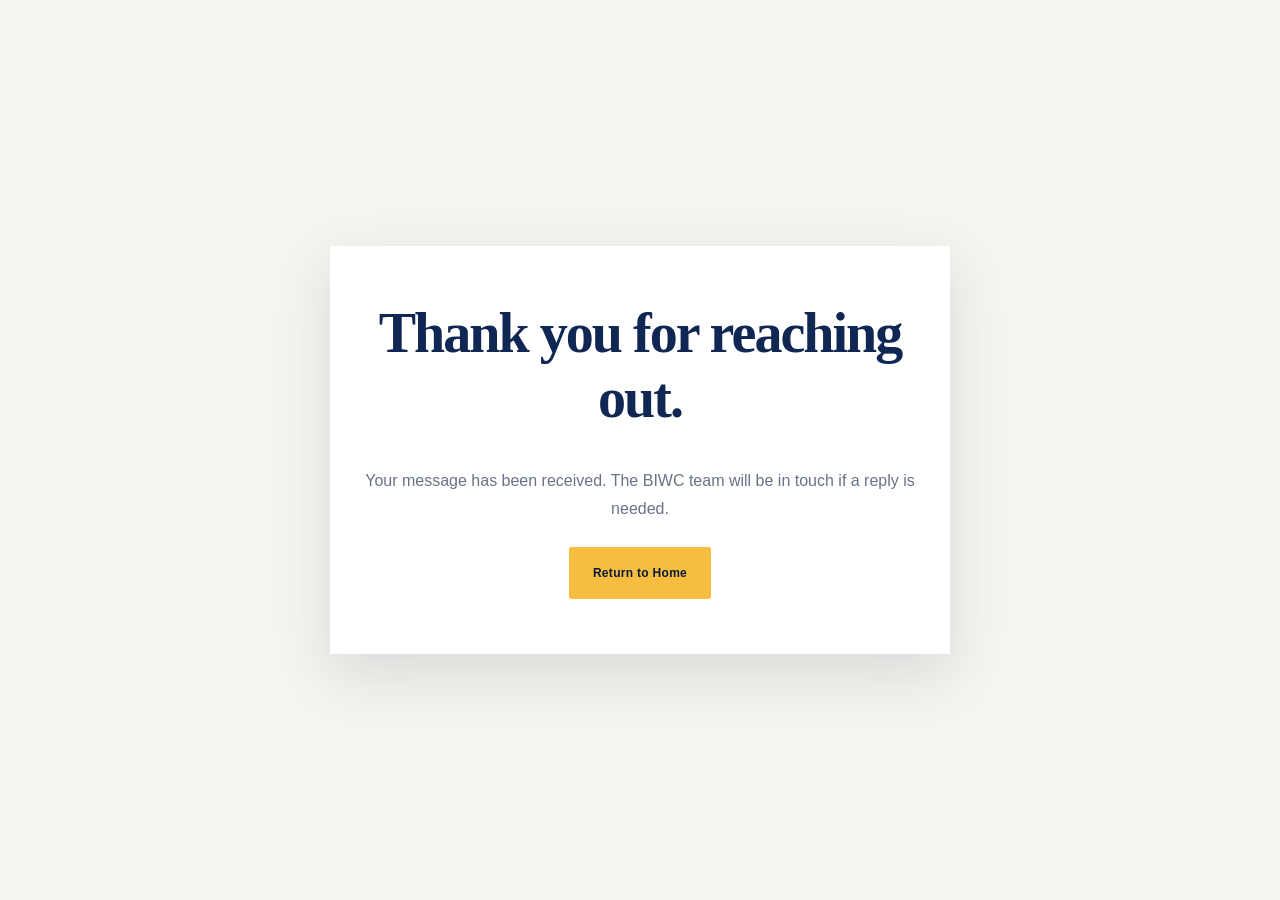
<file: thank-you.html>
<!DOCTYPE html>
<html lang="en">
<head>
  <meta charset="UTF-8">
  <meta name="viewport" content="width=device-width, initial-scale=1">
  <meta name="robots" content="noindex">
  <title>Thank You | Baptist International Worship Centre</title>
  <link rel="stylesheet" href="style.css">
</head>
<body>
  <main class="thank-you">
    <div class="thank-you-card">
      <h1>Thank you for reaching out.</h1>
      <p>Your message has been received. The BIWC team will be in touch if a reply is needed.</p>
      <a class="button" href="index.html">Return to Home</a>
    </div>
  </main>
</body>
</html>
</file>
<file: style.css>
:root {
  --navy: #102653;
  --navy-deep: #091a38;
  --navy-soft: #1b3769;
  --gold: #f7bd41;
  --gold-light: #ead7a5;
  --ink: #1b2638;
  --muted: #687386;
  --paper: #ffffff;
  --cream: #f6f4ef;
  --surface: #ffffff;
  --line: #e5e7eb;
  --serif: "Playfair Display", Georgia, serif;
  --sans: "DM Sans", Arial, sans-serif;
  --container: 1160px;
  --shadow: 0 20px 55px rgba(11, 29, 61, .12);
}

:root[data-theme="dark"] {
  color-scheme: dark;
  --ink: #e8edf5;
  --muted: #b6c1d1;
  --paper: #111a29;
  --cream: #192538;
  --surface: #202d41;
  --line: #3a475b;
  --shadow: 0 20px 55px rgba(0, 0, 0, .3);
}

* { box-sizing: border-box; }
html { scroll-behavior: smooth; scroll-padding-top: 92px; }
body { margin: 0; color: var(--ink); background: var(--paper); font-family: var(--sans); font-size: 16px; line-height: 1.7; }
body.menu-open { overflow: hidden; }
img { display: block; width: 100%; max-width: 100%; height: auto; object-fit: cover; }
a { color: inherit; text-decoration: none; }
button, input, textarea, select { font: inherit; }
button, a { -webkit-tap-highlight-color: transparent; }
button:focus-visible, a:focus-visible, input:focus-visible, textarea:focus-visible, select:focus-visible { outline: 3px solid var(--gold); outline-offset: 3px; }
@keyframes fadeUp {
  from { opacity: 0; transform: translateY(18px); }
  to { opacity: 1; transform: translateY(0); }
}
@keyframes hero-image-reveal {
  from { opacity: .35; transform: scale(1.07); }
  to { opacity: 1; transform: scale(1); }
}
@keyframes fade-in {
  from { opacity: 0; }
  to { opacity: 1; }
}
@keyframes ministry-image-drift {
  from { transform: scale(1); }
  to { transform: scale(1.07); }
}
.container { width: min(var(--container), calc(100% - 48px)); margin-inline: auto; }
.section-pad { padding: 105px 0; }
h1, h2, h3, p { margin-top: 0; }
h1, h2 { font-family: var(--serif); font-weight: 600; letter-spacing: -.035em; line-height: 1.15; }
h2 { font-size: clamp(2.25rem, 4.4vw, 3.6rem); margin-bottom: 22px; }
h2 em, h1 em { color: var(--gold); font-weight: 500; }
p { color: var(--muted); }
.skip-link { position: fixed; z-index: 1000; top: -60px; left: 12px; padding: 10px 16px; color: var(--navy); background: white; border-radius: 5px; }
.skip-link:focus { top: 12px; }
.sr-only, .hidden-field { position: absolute; width: 1px; height: 1px; overflow: hidden; clip: rect(0, 0, 0, 0); white-space: nowrap; }
.site-header { position: sticky; top: 0; z-index: 100; background: var(--navy); border-bottom: 1px solid rgba(255,255,255,.12); }
.nav-wrap { display: flex; align-items: center; justify-content: space-between; min-height: 86px; gap: 28px; }
.brand { display: inline-flex; align-items: center; gap: 12px; color: white; flex-shrink: 0; }
.brand-mark { display: flex; width: 54px; height: 54px; flex: 0 0 54px; align-items: center; justify-content: center; overflow: hidden; padding: 4px; background: var(--navy); }
.brand-mark img { width: 100%; height: 100%; object-fit: contain; }
.brand-copy { display: grid; line-height: 1.3; letter-spacing: .07em; }
.brand-copy strong { font-size: 11px; font-weight: 700; }
.brand-copy small { margin-top: 4px; color: var(--gold); font-size: 10px; letter-spacing: .22em; }
.primary-nav { display: flex; align-items: center; gap: clamp(14px, 2vw, 28px); }
.nav-link { position: relative; color: white; font-size: 13px; font-weight: 600; transition: color .2s ease; }
.nav-link::after { content: ""; position: absolute; right: 0; bottom: -9px; left: 0; height: 2px; background: var(--gold); transform: scaleX(0); transform-origin: left; transition: transform .2s ease; }
.nav-link:hover, .nav-link.active { color: white; }
.nav-link:hover::after, .nav-link.active::after { transform: scaleX(1); }
.nav-more { position: relative; }
.nav-more-toggle { display: inline-flex; align-items: center; gap: 7px; padding: 8px 0; border: 0; background: transparent; color: white; font-size: 13px; font-weight: 600; cursor: pointer; }
.nav-more-toggle:hover, .nav-more-toggle.active { color: var(--gold-light); }
.nav-more-toggle svg { width: 10px; height: 7px; fill: none; stroke: currentColor; stroke-width: 1.5; transition: transform .2s ease; }
.nav-more-toggle[aria-expanded="true"] svg { transform: rotate(180deg); }
.nav-more-menu { position: absolute; top: calc(100% + 12px); right: -18px; display: grid; min-width: 160px; padding: 8px 16px; background: var(--navy); box-shadow: var(--shadow); }
.nav-more-menu[hidden] { display: none; }
.nav-more-menu .nav-link { padding: 9px 0; white-space: nowrap; }
.nav-more-menu .nav-link::after { bottom: 3px; }
.theme-toggle { display: inline-flex; width: 38px; height: 38px; flex: 0 0 38px; align-items: center; justify-content: center; padding: 0; border: 1px solid rgba(255,255,255,.55); border-radius: 50%; background: transparent; color: white; cursor: pointer; transition: background .2s ease, color .2s ease, border-color .2s ease; }
.theme-toggle:hover { border-color: var(--gold); background: rgba(255,255,255,.1); color: var(--gold); }
.theme-icon { width: 18px; height: 18px; fill: none; stroke: currentColor; stroke-linecap: round; stroke-linejoin: round; stroke-width: 1.7; }
.theme-icon-moon, :root[data-theme="dark"] .theme-icon-sun { display: none; }
:root[data-theme="dark"] .theme-icon-moon { display: block; }
.menu-toggle { display: none; border: 1px solid white; padding: 8px 12px; background: transparent; color: white; font-size: 12px; font-weight: 700; cursor: pointer; }
.button { display: inline-flex; align-items: center; justify-content: center; gap: 20px; min-height: 52px; padding: 0 23px; border: 1px solid var(--gold); border-radius: 2px; background: var(--gold); color: var(--navy-deep); font-size: 12px; font-weight: 700; letter-spacing: .025em; transition: background .2s ease, color .2s ease, transform .2s ease; cursor: pointer; }
.button:hover { background: var(--gold-light); border-color: var(--gold-light); transform: translateY(-2px); }
.button-small { min-height: 41px; padding-inline: 18px; gap: 12px; }
.button-outline { color: white; background: transparent; border-color: rgba(255,255,255,.55); }
.button-outline:hover { color: var(--navy); background: white; border-color: white; }
.button-dark { background: var(--navy); border-color: var(--navy); color: white; }
.button-dark:hover { background: var(--navy-soft); border-color: var(--navy-soft); color: white; }
.button-full { width: 100%; }
.hero { position: relative; display: flex; align-items: center; min-height: min(760px, calc(100vh - 122px)); overflow: hidden; color: white; background: var(--navy); }
.site-header .nav-wrap { animation: fadeUp .7s ease both; }
.hero-slides { position: absolute; inset: 0; animation: hero-image-reveal 1.8s cubic-bezier(.2,.7,.25,1) both; }
.hero-slide { position: absolute; inset: 0; width: 100%; height: 100%; object-fit: cover; object-position: center 44%; opacity: 0; transition: opacity 1.2s ease; }
.hero-slide.is-active { opacity: 1; }
.hero-shade { position: absolute; z-index: 1; inset: 0; background: linear-gradient(90deg, rgba(5,17,39,.92) 0%, rgba(8,24,52,.82) 42%, rgba(8,24,52,.25) 100%), linear-gradient(0deg, rgba(7,20,44,.5), transparent 40%); }
.hero-content { position: relative; z-index: 1; padding-top: 62px; padding-bottom: 95px; text-align: center; }
.hero-content > * { animation: fadeUp .8s cubic-bezier(.2,.7,.25,1) both; }
.hero-content > :nth-child(1) { animation-delay: .18s; }
.hero-content > :nth-child(2) { animation-delay: .32s; }
.hero-content > :nth-child(3) { animation-delay: .46s; }
.hero-content > :nth-child(4) { animation-delay: .6s; }
.hero-content > :nth-child(5) { animation-delay: .74s; }
.hero-controls { position: absolute; z-index: 2; right: 50%; bottom: 18px; display: flex; align-items: center; gap: 9px; transform: translateX(50%); animation: fade-in .7s .8s ease both; }
.hero-slide-button { width: 9px; height: 9px; padding: 0; border: 1px solid rgba(255,255,255,.8); border-radius: 50%; background: transparent; cursor: pointer; }
.hero-slide-button.is-active { border-color: var(--gold); background: var(--gold); }
.hero .eyebrow { justify-content: center; }
.eyebrow { display: flex; align-items: center; gap: 10px; margin-bottom: 22px; color: var(--gold); font-size: 10px; font-weight: 700; letter-spacing: .2em; }
.eyebrow-dark { color: #9b7b35; }
.hero h1 { max-width: 770px; margin: 0 auto 26px; font-family: "Chapaza Bold Font", var(--serif); font-size: clamp(2.8rem, 5.6vw, 4.8rem); font-weight: 700; }
.hero h1 em { font-weight: 700; }
.hero-intro { max-width: 510px; margin: 0 auto 32px; color: #e0e6f0; font-size: 16px; }
.hero-actions { display: flex; flex-wrap: wrap; justify-content: center; gap: 13px; }
.hero-note { display: flex; align-items: center; justify-content: center; gap: 14px; margin-top: 60px; }
.hero-note span:last-child { display: grid; line-height: 1.4; text-align: center; }
.hero-note strong { color: white; font-size: 12px; }
.hero-note small { margin-top: 4px; color: #c4ccda; font-size: 11px; }
.scroll-cue { position: absolute; right: 4.5%; bottom: 35px; display: flex; align-items: center; gap: 12px; color: #e5e8ef; font-size: 9px; letter-spacing: .17em; writing-mode: vertical-rl; animation: fade-in .7s .9s ease both; }
.scroll-cue span { width: 1px; height: 45px; background: var(--gold); }
.welcome-grid { display: grid; grid-template-columns: 1fr 1fr; align-items: center; gap: clamp(45px, 8vw, 105px); }
.welcome-image { position: relative; max-width: 500px; padding: 0 22px 22px 0; }
.welcome-image::before { content: ""; position: absolute; top: 22px; right: 0; bottom: 0; left: 22px; border: 1px solid var(--gold); }
.welcome-image img { position: relative; z-index: 1; height: 470px; object-fit: cover; }
.image-label { position: absolute; z-index: 2; right: -5px; bottom: 4px; display: flex; align-items: center; gap: 11px; padding: 14px 20px; background: var(--navy); color: white; font-size: 12px; }
.welcome-copy h2 { margin-bottom: 22px; }
.welcome-copy h2 em, .section-heading h2 em, .contact-copy h2 em { color: #a78232; }
.lead { color: #3c485b; font-size: 18px; line-height: 1.65; }
.welcome-copy > p:not(.eyebrow) { margin-bottom: 18px; }
.text-link { display: inline-flex; gap: 18px; align-items: center; margin-top: 14px; padding-bottom: 7px; border-bottom: 1px solid var(--gold); color: var(--navy); font-size: 12px; font-weight: 700; }
.weekly-services { background: var(--cream); }
.weekly-service-grid { display: grid; grid-template-columns: repeat(3, minmax(0, 1fr)); gap: 18px; }
.weekly-service-card { display: flex; min-height: 260px; flex-direction: column; align-items: flex-start; padding: 30px; border: 1px solid #e8e2d5; background: white; }
.weekly-service-day { margin-bottom: 16px; color: #9b7b35; font-size: 10px; font-weight: 700; letter-spacing: .16em; }
.weekly-service-card h3 { margin: 0 0 10px; color: var(--navy); font-family: var(--serif); font-size: 24px; line-height: 1.3; }
.weekly-service-card > p:not(.weekly-service-day) { margin-bottom: 22px; font-size: 13px; }
.weekly-service-card time { margin-top: auto; padding-top: 15px; border-top: 1px solid var(--line); color: var(--navy); font-size: 13px; font-weight: 700; }
.livestream { background: var(--navy-deep); color: white; }
.livestream-grid { display: grid; grid-template-columns: .8fr 1.2fr; align-items: center; gap: clamp(40px, 8vw, 100px); }
.livestream-copy h2 { color: white; }
.livestream-copy h2 em { color: var(--gold); }
.livestream-copy > p:not(.eyebrow) { max-width: 460px; margin-bottom: 28px; color: #c4ccda; }
.livestream-actions { display: flex; flex-wrap: wrap; gap: 12px; }
.livestream-embed { overflow: hidden; padding: 12px; background: white; box-shadow: var(--shadow); }
.livestream-embed iframe { display: block; width: 100%; max-width: 500px; height: 600px; margin: 0 auto; }
.about { background: var(--cream); }
.section-heading { max-width: 720px; margin-bottom: 48px; }
.section-heading.centered { margin-right: auto; margin-left: auto; text-align: center; }
.section-heading.centered .eyebrow { justify-content: center; }
.section-heading > p:last-child { max-width: 600px; margin-bottom: 0; }
.section-heading.centered > p:last-child { margin-inline: auto; }
.about-history { position: relative; margin-bottom: 18px; padding: 38px 34px; border: 1px solid #e8e2d5; background: white; }
.about-history h3 { margin-bottom: 15px; color: var(--navy); font-family: var(--serif); font-size: 28px; font-weight: 600; }
.about-history p { margin-bottom: 14px; font-size: 14px; line-height: 1.85; }
.about-history p:last-child { margin-bottom: 0; }
.belief-grid { display: grid; grid-template-columns: repeat(2, minmax(0, 1fr)); gap: 18px; }
.belief-card { position: relative; min-height: 0; padding: 34px 30px; border: 1px solid #e8e2d5; background: white; }
.belief-card.featured { background: var(--navy); border-color: var(--navy); color: white; }
.pastor-welcome-card { display: grid; grid-template-columns: minmax(0, 1.15fr) minmax(170px, .85fr); grid-template-areas: "copy image"; align-items: center; gap: 28px; }
.pastor-welcome-copy { grid-area: copy; min-width: 0; }
.pastor-welcome-image { grid-area: image; width: 100%; aspect-ratio: 4 / 5; border: 1px solid rgba(255,255,255,.2); object-fit: cover; object-position: center 18%; }
.card-number { position: absolute; top: 24px; right: 25px; color: #c4b99f; font-size: 11px; letter-spacing: .12em; }
.featured .card-number { color: rgba(255,255,255,.45); }
.belief-card h3 { margin-bottom: 10px; font-family: var(--serif); font-size: 24px; font-weight: 600; }
.belief-card p { margin-bottom: 0; font-size: 13px; line-height: 1.8; }
.featured p { color: #d5ddeb; }
.belief-card .pastor-signoff { margin-top: 17px; font-weight: 700; }
.pastor-signoff span { display: block; color: #c4ccda; font-size: 11px; font-weight: 400; }
.about-footer { display: flex; align-items: center; justify-content: space-between; gap: 25px; margin-top: 37px; }
.about-footer p { margin: 0; color: var(--navy); font-family: var(--serif); font-size: 19px; font-style: italic; }
.about-footer p span { color: #8a7447; font-family: var(--sans); font-size: 12px; font-style: normal; }
.leaders { background: linear-gradient(180deg, #ffffff 0%, #f9f5ef 100%); }
.leaders-grid { display: grid; grid-template-columns: repeat(4, minmax(0, 1fr)); gap: 22px; }
.leader-card { overflow: hidden; background: white; border: 1px solid var(--line); box-shadow: 0 18px 35px rgba(16, 38, 83, .08); transition: transform .25s ease, box-shadow .25s ease, filter .25s ease; animation: fadeUp .8s ease both; }
.leader-card:hover { transform: translateY(-8px) scale(1.01); box-shadow: 0 24px 40px rgba(16, 38, 83, .12); filter: saturate(1.08); }
.leader-card img { width: 100%; aspect-ratio: 4 / 5; height: auto; object-fit: cover; object-position: center; transition: transform .6s cubic-bezier(.2, .7, .2, 1); }
.leader-card:hover img, .leader-card:focus-within img { transform: scale(1.05); }
.leader-info { padding: 22px 18px 27px; text-align: center; }
.leader-info h3 { margin-bottom: 8px; color: var(--navy); font-family: var(--serif); font-size: clamp(1.45rem, 2vw, 1.9rem); }
.leader-info p { margin: 0; color: #9a7b38; font-size: 10px; font-weight: 700; letter-spacing: .15em; text-transform: uppercase; }
.ministries { background: var(--navy-deep); color: white; }
.heading-row { display: flex; align-items: end; justify-content: space-between; gap: 45px; max-width: none; }
.heading-row h2 { margin-bottom: 0; }
.heading-row > p { max-width: 380px; margin-bottom: 7px; color: #c4ccda; font-size: 14px; }
.ministry-grid { display: grid; grid-template-columns: repeat(4, minmax(0, 1fr)); gap: 18px; }
.ministry-card { overflow: hidden; background: white; color: var(--ink); animation: fadeUp .8s ease both; transition: transform .3s ease, box-shadow .3s ease; }
.ministry-card:hover { transform: translateY(-6px); box-shadow: 0 18px 30px rgba(9, 26, 56, .14); }
.ministry-card > img { width: 100%; height: auto; aspect-ratio: 16 / 10; object-fit: cover; object-position: center; animation: ministry-image-drift 12s ease-in-out infinite alternate; }
.ministry-card:nth-child(2) > img { animation-delay: -4s; }
.ministry-card:nth-child(3) > img { animation-delay: -8s; }
.ministry-card:nth-child(4) > img { animation-delay: -10s; }
.ministry-body { padding: 25px 25px 27px; }
.ministry-body > span { color: #9c7b34; font-size: 9px; font-weight: 700; letter-spacing: .16em; }
.ministry-body h3 { margin: 9px 0 10px; color: var(--navy); font-family: var(--serif); font-size: 24px; }
.ministry-body p { min-height: 62px; margin-bottom: 17px; font-size: 13px; }
.ministry-body a { display: flex; align-items: center; justify-content: space-between; padding-top: 13px; border-top: 1px solid var(--line); color: var(--navy); font-size: 11px; font-weight: 700; }
.ministry-body a b { color: #9c7b34; font-size: 17px; }
.street-worship { overflow: hidden; background: var(--cream); }
.street-worship-grid { display: grid; grid-template-columns: 1fr 1fr; align-items: center; gap: clamp(45px, 8vw, 100px); }
.street-worship-visual { position: relative; min-height: 500px; }
.street-worship-photo { position: absolute; overflow: hidden; margin: 0; background: var(--navy); box-shadow: var(--shadow); }
.street-worship-photo img { width: 100%; height: 100%; object-fit: cover; animation: ministry-image-drift 14s ease-in-out infinite alternate; }
.street-worship-main { top: 0; left: 0; width: 82%; height: 82%; }
.street-worship-inset { right: 0; bottom: 0; width: 48%; height: 48%; border: 8px solid var(--cream); }
.street-worship-inset img { animation-delay: -6s; }
.street-worship-photo figcaption { position: absolute; right: 0; bottom: 0; left: 0; padding: 12px 16px; background: linear-gradient(transparent, rgba(5,17,39,.8)); color: white; font-size: 11px; font-weight: 700; letter-spacing: .08em; }
.street-worship-copy h2 { margin-bottom: 22px; color: var(--navy); }
.street-worship-copy h2 em { color: #a78232; }
.street-worship-copy > p:not(.eyebrow) { margin-bottom: 18px; }
.street-worship-copy .button { margin-top: 8px; }
.sermon { background: #f1eee7; }
.sermon-grid { display: grid; grid-template-columns: .8fr 1.2fr; align-items: center; gap: clamp(40px, 8vw, 100px); }
.sermon-copy h2 { color: var(--navy); }
.sermon-copy > p:not(.eyebrow) { max-width: 420px; margin-bottom: 28px; }
.sermon-videos { display: grid; grid-template-columns: repeat(2, minmax(0, 1fr)); gap: 16px; }
.sermon-video-card { display: block; min-width: 0; overflow: hidden; background: white; box-shadow: var(--shadow); transition: transform .2s ease, box-shadow .2s ease; }
.sermon-video-card:hover { transform: translateY(-4px); box-shadow: 0 24px 45px rgba(11, 29, 61, .18); }
.sermon-video-image { position: relative; display: block; overflow: hidden; aspect-ratio: 16 / 9; background: #111; }
.sermon-video-image::after { position: absolute; inset: 0; background: linear-gradient(0deg, rgba(5, 17, 39, .48), transparent 60%); content: ""; }
.sermon-video-image img { width: 100%; height: 100%; object-fit: cover; transition: transform .35s ease; }
.sermon-video-card:hover .sermon-video-image img { transform: scale(1.04); }
.sermon-play { position: absolute; z-index: 1; top: 50%; left: 50%; display: grid; width: 58px; height: 42px; place-items: center; border-radius: 12px; transform: translate(-50%, -50%); }
.sermon-play::after { width: 0; height: 0; margin-left: 4px; border-top: 9px solid transparent; border-bottom: 9px solid transparent; border-left: 14px solid white; content: ""; }
.sermon-play-youtube { background: #f00036; }
.sermon-play-facebook { background: #1877f2; }
.sermon-video-info { display: grid; gap: 5px; padding: 18px; }
.sermon-video-info .sermon-meta { margin: 0 0 3px; color: #9a7a35; font-size: 9px; font-weight: 700; letter-spacing: .13em; }
.sermon-video-info strong { color: var(--navy); font-family: var(--serif); font-size: 20px; line-height: 1.3; }
.sermon-video-info > span:last-child { color: var(--muted); font-size: 12px; }
.spiritual-faq { background: var(--cream); }
.spiritual-faq-list { display: grid; grid-template-columns: repeat(2, minmax(0, 1fr)); gap: 14px; }
.spiritual-faq-item { align-self: start; padding: 21px 24px; border: 1px solid #e8e2d5; background: white; }
.spiritual-faq-item summary { display: flex; align-items: center; justify-content: space-between; gap: 18px; color: var(--navy); font-family: var(--serif); font-size: 19px; font-weight: 600; line-height: 1.4; cursor: pointer; list-style: none; }
.spiritual-faq-item summary::-webkit-details-marker { display: none; }
.spiritual-faq-item summary::after { flex: 0 0 auto; color: #9b7b35; content: "+"; font-family: var(--sans); font-size: 22px; font-weight: 400; }
.spiritual-faq-item[open] summary::after { content: "−"; }
.spiritual-faq-item > p { margin: 14px 0 0; font-size: 14px; line-height: 1.8; }
.spiritual-faq-item > p a { color: var(--navy); font-weight: 700; text-decoration: underline; text-underline-offset: 3px; }
.events { background: white; }
.events .heading-row { align-items: flex-end; margin-bottom: 38px; }
.events .eyebrow { margin-bottom: 14px; color: var(--navy); }
.events .heading-row h2 { font-size: clamp(2.6rem, 5vw, 4rem); }
.events .heading-row h2 em { color: #f5ad00; font-style: normal; }
.events-all-link { margin-bottom: 7px; padding-bottom: 5px; border-bottom: 2px solid #f5ad00; color: var(--navy); font-size: 14px; font-weight: 700; }
.events-all-link span { font-size: 18px; }
.event-panel { display: grid; min-height: 554px; grid-template-columns: 37.5% 1fr; overflow: hidden; border-radius: 24px; background: #062541; box-shadow: var(--shadow); }
.event-anniversary { position: relative; display: grid; align-content: center; justify-items: center; gap: 48px; min-width: 0; padding: 42px 26px; overflow: hidden; background: linear-gradient(145deg, #075487, #062c4b); color: white; }
.event-anniversary::before, .event-anniversary::after { position: absolute; width: 210px; height: 210px; border: 1px solid rgba(245, 173, 0, .35); border-radius: 50%; content: ""; pointer-events: none; }
.event-anniversary::before { top: -88px; left: -69px; }
.event-anniversary::after { right: -80px; bottom: -105px; width: 210px; height: 210px; }
.event-location { color: #ffb000; font-size: 11px; font-weight: 700; letter-spacing: .15em; text-align: center; }
.event-years { display: grid; justify-items: center; }
.event-years span { color: #ffb000; font-family: var(--serif); font-size: clamp(5rem, 8vw, 7rem); font-weight: 600; line-height: .95; }
.event-years small { color: white; font-size: 16px; font-weight: 700; letter-spacing: .28em; line-height: 1.4; }
.event-date { color: #ffb000; font-size: 11px; font-weight: 700; letter-spacing: .16em; text-align: center; }
.event-info { display: flex; flex-direction: column; justify-content: center; padding: 48px clamp(32px, 4.5vw, 58px); color: white; }
.event-tag { color: #ffb000; font-size: 10px; font-weight: 700; letter-spacing: .15em; }
.event-info h3 { max-width: 540px; margin: 14px 0 12px; color: white; font-family: var(--serif); font-size: clamp(2.4rem, 4.2vw, 3.4rem); line-height: 1.05; }
.event-info p { max-width: 650px; margin: 0 0 12px; color: #e0e8f0; font-size: 15px; line-height: 1.75; }
.event-info .event-theme { margin-bottom: 22px; color: #ffb000; font-size: 16px; font-weight: 600; line-height: 1.4; }
.event-theme strong { color: white; }
.event-details { display: grid; grid-template-columns: minmax(0, 1.5fr) minmax(145px, .9fr); gap: 28px; margin: 24px 0 0; padding-top: 20px; border-top: 1px solid rgba(255,255,255,.2); }
.event-details dt { margin-bottom: 5px; color: #ffb000; font-size: 10px; font-weight: 700; letter-spacing: .15em; text-transform: uppercase; }
.event-details dd { margin: 0; color: white; font-size: 13px; font-weight: 600; line-height: 1.6; }
.event-link { align-self: flex-start; margin-top: 26px; padding: 14px 22px; border-radius: 5px; background: #0c4778; color: white; font-size: 13px; font-weight: 700; }
.event-link:hover { background: #13598f; }
.gallery { background: var(--cream); }
.gallery-grid { display: grid; grid-template-columns: 1.15fr 1fr 1fr; grid-template-rows: 220px 220px; gap: 15px; }
.gallery-item { position: relative; min-width: 0; padding: 0; overflow: hidden; border: 0; background: var(--navy); text-align: left; cursor: zoom-in; animation: fadeUp .8s ease both; }
.gallery-item.gallery-tall { grid-row: span 2; }
.gallery-item img { width: 100%; height: 100%; object-fit: cover; object-position: center; transition: transform .45s ease; }
.gallery-item:hover img { transform: scale(1.055); }
.gallery-item::after { content: ""; position: absolute; inset: 35% 0 0; background: linear-gradient(transparent, rgba(5,16,37,.8)); }
.gallery-item > span { position: absolute; z-index: 1; right: 20px; bottom: 17px; left: 20px; color: white; font-family: var(--serif); font-size: 19px; }
.prayer-hero { position: relative; display: grid; min-height: 580px; place-items: center; overflow: hidden; background: var(--navy-deep); color: white; text-align: center; }
.prayer-hero-image, .prayer-hero-shade { position: absolute; inset: 0; }
.prayer-hero-image img { width: 100%; height: 100%; object-fit: cover; object-position: center 43%; animation: ministry-image-drift 20s ease-in-out infinite alternate; }
.prayer-hero-shade { background: linear-gradient(180deg, rgba(6,18,42,.13) 0%, rgba(8,25,76,.35) 40%, rgba(10,31,91,.94) 100%); }
.prayer-hero-copy { position: relative; z-index: 1; width: min(1120px, calc(100% - 48px)); padding: 80px 0; animation: fadeUp .9s ease both; }
.prayer-hero .eyebrow { justify-content: center; }
.prayer-hero h2 { margin: 0 auto 20px; color: white; font-family: "Chapaza Bold Font", var(--serif); font-size: clamp(2.8rem, 6.1vw, 5.7rem); font-weight: 600; letter-spacing: -.045em; line-height: 1.05; }
.prayer-hero-copy > p:last-child { max-width: 760px; margin: 0 auto; color: #f0f2f7; font-size: clamp(14px, 1.3vw, 18px); }
.prayer-content { background: #f7f2eb; }
.prayer-panels { display: grid; width: min(1040px, 100%); gap: 34px; margin-inline: auto; }
.prayer-info-card, .prayer-form-panel { background: #fff; box-shadow: 0 16px 45px rgba(27,38,56,.06); }
.prayer-info-card { padding: clamp(26px, 4vw, 48px); }
.prayer-info-top { display: grid; grid-template-columns: 1fr .78fr; align-items: center; gap: clamp(24px, 4vw, 52px); }
.prayer-info-top .eyebrow, .prayer-form-copy .eyebrow { margin-bottom: 12px; }
.prayer-info-top h3, .prayer-form-copy h3 { max-width: 490px; margin: 0 0 15px; color: #222; font-family: var(--serif); font-size: clamp(1.7rem, 3vw, 2.45rem); font-weight: 500; letter-spacing: -.035em; line-height: 1.12; }
.prayer-info-top p:not(.eyebrow) { margin-bottom: 0; color: #737373; font-size: 15px; line-height: 1.7; }
.prayer-form-copy > p:not(.eyebrow) { margin-bottom: 0; color: #737373; font-size: 13px; line-height: 1.7; }
.prayer-info-top img { width: 100%; height: 205px; object-fit: cover; animation: ministry-image-drift 16s ease-in-out infinite alternate; }
.prayer-info-details { display: grid; grid-template-columns: 1fr 1fr; gap: clamp(25px, 5vw, 62px); margin-top: 26px; padding-top: 23px; border-top: 1px solid #d6d6d6; }
.prayer-info-details h4 { margin: 0 0 10px; color: #8c7441; font-size: 13px; font-weight: 700; }
.prayer-form-copy h4 { margin: 0 0 10px; color: #8c7441; font-size: 11px; font-weight: 700; }
.prayer-info-details p, .prayer-steps { margin: 0; color: #686868; font-size: 14px; line-height: 1.65; }
.prayer-verse { display: grid; gap: 4px; margin-top: 18px; padding-left: 12px; border-left: 2px solid var(--gold); color: var(--ink); font-family: var(--serif); font-size: 16px; font-style: italic; }
.prayer-verse span { color: #8c7441; font-family: var(--sans); font-size: 12px; font-style: normal; }
.prayer-steps { padding-left: 18px; }
.prayer-steps li + li { margin-top: 10px; }
.prayer-steps strong { color: #333; }
.prayer-form-panel { display: grid; grid-template-columns: .88fr 1.12fr; gap: clamp(28px, 5vw, 65px); padding: clamp(26px, 4vw, 48px); }
.prayer-form-copy { align-self: start; padding-top: 4px; }
.prayer-form-copy h3 { margin-bottom: 15px; color: #555; }
.prayer-form-copy h4 { margin-top: 27px; }
.prayer-form { min-width: 0; }
.prayer-form h4 { margin: 0 0 12px; color: var(--navy); font-family: var(--serif); font-size: 20px; }
.prayer-form label { margin-top: 12px; }
.prayer-form input, .prayer-form textarea { min-height: 42px; padding: 10px 12px; background: #f7f7f7; font-size: 12px; }
.prayer-form textarea { min-height: 92px; }
.prayer-form .consent { align-items: flex-start; margin: 14px 0 16px; }
.prayer-form .button { min-height: 47px; }
.prayer-form .form-status { min-height: 0; }
.contact-form h3 { margin-bottom: 5px; color: var(--navy); font-family: var(--serif); font-size: 27px; }
.form-intro { margin-bottom: 23px; font-size: 12px; }
label { display: block; margin: 14px 0 6px; color: #344158; font-size: 11px; font-weight: 700; }
label span:not(.required) { color: #8992a0; font-weight: 400; }
.required { color: #b42318; }
input, textarea, select { width: 100%; min-height: 47px; padding: 12px 13px; border: 1px solid #dce1e8; border-radius: 2px; background: #fff; color: var(--ink); font-size: 13px; }
textarea { min-height: 110px; resize: vertical; }
input::placeholder, textarea::placeholder { color: #9aa2ae; }
.consent { display: flex; align-items: flex-start; gap: 9px; margin: 16px 0 19px; font-size: 11px; font-weight: 400; line-height: 1.5; }
.consent input { flex-shrink: 0; width: 16px; min-height: 16px; height: 16px; margin-top: 2px; accent-color: var(--navy); }
.consent span { color: var(--muted); }
.form-status { margin: 10px 0 0; color: #17623b; font-size: 12px; }
.giving { background: #f4f0e7; }
.giving-intro { max-width: 700px; margin-bottom: 40px; }
.giving-intro h2 { color: var(--navy); }
.giving-intro > p:not(.eyebrow) { max-width: 620px; }
.giving-intro .giving-location { margin-bottom: 0; color: var(--navy); font-size: 13px; }
.giving-showcase { display: grid; grid-template-columns: .82fr 1.18fr; overflow: hidden; border: 1px solid rgba(16,38,83,.1); border-radius: 16px; background: white; box-shadow: 0 24px 60px rgba(16,38,83,.12); }
.giving-visual { position: relative; display: flex; min-height: 660px; flex-direction: column; align-items: center; justify-content: center; overflow: hidden; padding: 35px 30px 28px; background: radial-gradient(ellipse at 20% 13%, rgba(255,255,255,.9) 0 8%, transparent 8.5%), radial-gradient(ellipse at 100% 92%, rgba(255,255,255,.58) 0 17%, transparent 17.5%), linear-gradient(145deg, #d8eff0, #eaf3f2 58%, #f7f2e7); }
.giving-visual::before, .giving-visual::after { position: absolute; content: ""; border: 1px solid rgba(16,38,83,.08); border-radius: 50%; pointer-events: none; }
.giving-visual::before { top: 16%; left: -90px; width: 270px; height: 270px; }
.giving-visual::after { right: -110px; bottom: 8%; width: 300px; height: 300px; }
.giving-visual-heading { position: absolute; z-index: 1; top: 32px; left: 32px; display: flex; align-items: center; gap: 9px; color: var(--navy); font-size: 9px; font-weight: 700; letter-spacing: .16em; }
.giving-visual-mark { display: grid; width: 24px; height: 24px; place-items: center; border-radius: 50%; background: var(--gold); color: var(--navy); font-size: 17px; line-height: 1; }
.giving-phone { position: relative; z-index: 1; width: min(100%, 276px); padding: 13px; border: 4px solid #18233a; border-radius: 38px; background: #18233a; box-shadow: 0 26px 48px rgba(12,31,62,.24), inset 0 0 0 2px rgba(255,255,255,.5); transform: rotate(-2deg); }
.giving-phone-speaker { position: absolute; z-index: 2; top: 20px; left: 50%; width: 70px; height: 17px; border-radius: 12px; background: #18233a; transform: translateX(-50%); }
.giving-phone-screen { display: flex; min-height: 405px; flex-direction: column; align-items: center; justify-content: center; padding: 38px 18px 25px; border-radius: 27px; background: #fff; text-align: center; }
.giving-phone-screen > img { width: 94px; height: 56px; margin-bottom: 21px; object-fit: contain; }
.giving-phone-label { margin-bottom: 3px; color: var(--muted); font-size: 9px; font-weight: 700; letter-spacing: .12em; }
.giving-phone-number { color: var(--navy); font-size: clamp(1.25rem, 2vw, 1.65rem); line-height: 1.25; letter-spacing: -.04em; white-space: nowrap; }
.giving-phone-recipient { display: grid; width: 100%; gap: 3px; margin-top: 23px; padding: 15px 12px; border-radius: 9px; background: var(--gold); color: var(--navy); }
.giving-phone-recipient span { font-size: 9px; font-weight: 600; letter-spacing: .1em; }
.giving-phone-recipient strong { font-size: 13px; }
.giving-phone-caption { max-width: 175px; margin: 17px 0 0; color: var(--muted); font-family: var(--serif); font-size: 13px; line-height: 1.45; }
.giving-visual-footnote { position: relative; z-index: 1; margin: 23px 0 0; color: var(--navy); font-size: 11px; font-weight: 600; text-align: center; }
.giving-information { padding: 43px clamp(28px, 4vw, 54px); background: var(--navy); color: white; }
.giving-information-heading { margin-bottom: 26px; }
.giving-method-label { margin-bottom: 8px; color: #9b7b35; font-size: 10px; font-weight: 700; letter-spacing: .16em; }
.giving-information-heading .giving-method-label { color: var(--gold); }
.giving-information-heading h3 { margin: 0 0 8px; color: white; font-family: var(--serif); font-size: clamp(1.6rem, 3vw, 2.15rem); line-height: 1.2; }
.giving-information-heading > p:last-child { max-width: 430px; margin: 0; color: #c9d2e0; font-size: 12px; }
.giving-info-block { padding: 19px 0; border-top: 1px solid rgba(255,255,255,.17); }
.giving-info-block h4 { margin: 0 0 12px; color: white; font-size: 13px; }
.giving-info-title { display: flex; align-items: center; gap: 10px; margin-bottom: 14px; }
.giving-info-title img { width: 44px; height: 33px; padding: 3px; border-radius: 4px; background: white; object-fit: contain; }
.giving-info-title h4 { margin: 0; font-size: 14px; }
.giving-details { display: grid; grid-template-columns: repeat(3, minmax(0, 1fr)); gap: 12px; margin: 0; }
.giving-details > div { min-width: 0; }
.giving-details dt { margin-bottom: 3px; color: #c9d2e0; font-size: 10px; }
.giving-details dd { margin: 0; color: white; font-size: 12px; font-weight: 700; overflow-wrap: anywhere; }
.giving-bank-info { padding-bottom: 0; }
.giving-bank-rows { display: grid; gap: 10px; }
.giving-bank-row { display: grid; grid-template-columns: 86px minmax(0, 1fr); align-items: center; gap: 15px; padding: 12px; border-radius: 7px; background: rgba(255,255,255,.08); }
.giving-bank-row > img { width: 86px; height: 54px; padding: 5px; border-radius: 4px; background: white; object-fit: contain; }
.giving-bank-row > div { display: grid; gap: 2px; }
.giving-bank-row strong { color: white; font-size: 12px; }
.giving-bank-row span { color: #c9d2e0; font-size: 10px; line-height: 1.4; }
.giving-bank-row b { color: var(--gold); font-size: 13px; letter-spacing: .04em; }
.giving-note { margin: 20px 0 0; color: var(--muted); font-size: 12px; }
.location-section { background: var(--cream); }
.location-grid { display: grid; grid-template-columns: .8fr 1.2fr; align-items: center; gap: clamp(40px, 7vw, 85px); }
.location-copy h2 { color: var(--navy); }
.location-copy h2 em { color: #a78232; }
.location-address { display: grid; gap: 2px; margin: 28px 0; }
.location-address small { color: #9b7b35; font-size: 9px; font-weight: 700; letter-spacing: .15em; }
.location-address strong { color: var(--navy); font-size: 14px; }
.location-map { min-height: 390px; overflow: hidden; border-radius: 8px; background: var(--surface); box-shadow: var(--shadow); }
.location-map iframe { display: block; width: 100%; height: 390px; border: 0; }
.contact { background: white; }
.contact-grid { display: grid; grid-template-columns: .9fr 1.1fr; gap: clamp(40px, 8vw, 100px); }
.contact-copy > p:not(.eyebrow) { max-width: 470px; }
.contact-detail { display: flex; align-items: center; gap: 15px; margin-top: 27px; }
.contact-detail div { display: grid; }
.contact-detail small { color: #9b7b35; font-size: 9px; font-weight: 700; letter-spacing: .15em; }
.contact-detail strong, .contact-detail a { color: var(--navy); font-size: 13px; font-weight: 600; }
.social-links { display: flex; flex-wrap: wrap; gap: 8px; margin: 8px 0 0; padding: 0; list-style: none; }
.social-icon-link { --social-icon-bg: var(--cream); display: inline-flex; width: 38px; height: 38px; align-items: center; justify-content: center; border: 1px solid var(--line); border-radius: 50%; background: var(--social-icon-bg); color: var(--navy); transition: background .2s ease, color .2s ease, border-color .2s ease; }
.social-icon-link:hover { --social-icon-bg: var(--navy); border-color: var(--navy); background: var(--social-icon-bg); color: white; }
.social-icon-link svg { width: 19px; height: 19px; fill: currentColor; }
.social-icon-link .social-icon-cutout { fill: var(--social-icon-bg); }
.footer-contact h3:not(:first-child) { margin-top: 12px; margin-bottom: 0; }
.contact-form { padding: 35px; border: 1px solid var(--line); background: #fbfbfa; }
.contact-form h3 { margin-bottom: 22px; }
.field-row { display: grid; grid-template-columns: 1fr 1fr; gap: 15px; }
.field-row label { margin-top: 0; }
.newsletter { padding: 42px 0; background: var(--gold); }
.newsletter-inner { display: flex; align-items: center; justify-content: space-between; gap: 45px; }
.newsletter .eyebrow { margin-bottom: 8px; color: var(--navy); }
.newsletter h2 { max-width: 470px; margin-bottom: 0; color: var(--navy); font-size: clamp(1.7rem, 3vw, 2.4rem); }
.newsletter-form { display: flex; flex-wrap: wrap; width: min(470px, 100%); }
.newsletter-form input { flex: 1; min-width: 0; min-height: 53px; border-color: rgba(16,38,83,.2); }
.newsletter-form button { min-width: 125px; padding: 0 16px; border: 0; background: var(--navy); color: white; font-size: 12px; font-weight: 700; cursor: pointer; }
.newsletter-form .form-status { flex-basis: 100%; color: var(--navy); }
.site-footer { background: var(--navy-deep); color: white; }
.footer-main { display: grid; grid-template-columns: 1.5fr .7fr .7fr 1fr; gap: 45px; padding-top: 65px; padding-bottom: 55px; }
.brand-light { color: white; }
.brand-light .brand-copy small { color: var(--gold); }
.footer-brand > p { max-width: 300px; margin: 20px 0 0; color: #bdc7d7; font-size: 12px; }
.footer-links, .footer-contact { display: flex; flex-direction: column; align-items: flex-start; gap: 10px; }
.footer-links h3, .footer-contact h3 { margin-bottom: 7px; color: var(--gold); font-size: 11px; letter-spacing: .13em; text-transform: uppercase; }
.footer-links a, .footer-contact a, .footer-contact p { margin: 0; color: #c6cfdd; font-size: 11px; transition: color .2s ease; }
.footer-links a:hover, .footer-contact a:hover { color: var(--gold); }
.footer-bottom { border-top: 1px solid rgba(255,255,255,.12); }
.footer-bottom-inner { display: flex; align-items: center; justify-content: space-between; gap: 20px; min-height: 62px; }
.footer-bottom p, .footer-bottom a { margin: 0; color: #aeb9ca; font-size: 10px; }
.footer-bottom a:hover { color: var(--gold); }
.lightbox { position: fixed; width: min(1000px, calc(100% - 30px)); max-width: none; max-height: calc(100% - 30px); padding: 15px; border: 0; background: #07142b; box-shadow: 0 25px 90px rgba(0,0,0,.45); }
.lightbox::backdrop { background: rgba(3,10,23,.88); }
.lightbox img { max-height: calc(100vh - 90px); object-fit: contain; }
.lightbox-close { position: absolute; top: 20px; right: 20px; z-index: 1; padding: 8px 12px; border: 0; background: white; color: var(--navy); font-size: 12px; font-weight: 700; cursor: pointer; }
.thank-you { display: grid; min-height: 100vh; place-items: center; padding: 30px 18px; background: var(--cream); text-align: center; }
.thank-you-card { max-width: 620px; padding: 55px 35px; background: white; box-shadow: var(--shadow); }
.thank-you h1 { color: var(--navy); font-size: clamp(2.3rem, 6vw, 3.5rem); }
.thank-you p { margin-bottom: 25px; }

:root[data-theme="dark"] {
  background: var(--paper);
}
:root[data-theme="dark"] .welcome-copy h2 em,
:root[data-theme="dark"] .section-heading h2 em,
:root[data-theme="dark"] .contact-copy h2 em,
:root[data-theme="dark"] .location-copy h2 em,
:root[data-theme="dark"] .street-worship-copy h2 em { color: var(--gold); }
:root[data-theme="dark"] .lead,
:root[data-theme="dark"] .text-link,
:root[data-theme="dark"] .weekly-service-card h3,
:root[data-theme="dark"] .weekly-service-card time,
:root[data-theme="dark"] .about-history h3,
:root[data-theme="dark"] .about-footer p,
:root[data-theme="dark"] .leader-info h3,
:root[data-theme="dark"] .ministry-body h3,
:root[data-theme="dark"] .ministry-body a,
:root[data-theme="dark"] .street-worship-copy h2,
:root[data-theme="dark"] .sermon-copy h2,
:root[data-theme="dark"] .sermon-video-info strong,
:root[data-theme="dark"] .spiritual-faq-item summary,
:root[data-theme="dark"] .spiritual-faq-item > p a,
:root[data-theme="dark"] .events .eyebrow,
:root[data-theme="dark"] .events-all-link,
:root[data-theme="dark"] .prayer-info-top h3,
:root[data-theme="dark"] .prayer-form-copy h3,
:root[data-theme="dark"] .prayer-form h4,
:root[data-theme="dark"] .prayer-steps strong,
:root[data-theme="dark"] .contact-detail strong,
:root[data-theme="dark"] .contact-detail a,
:root[data-theme="dark"] .location-copy h2,
:root[data-theme="dark"] .location-address strong,
:root[data-theme="dark"] .giving-intro h2,
:root[data-theme="dark"] .giving-intro .giving-location,
:root[data-theme="dark"] .thank-you h1 { color: var(--ink); }
:root[data-theme="dark"] .about-footer p span { color: #d0bd8e; }
:root[data-theme="dark"] .about-history,
:root[data-theme="dark"] .belief-card:not(.featured),
:root[data-theme="dark"] .weekly-service-card,
:root[data-theme="dark"] .leader-card,
:root[data-theme="dark"] .ministry-card,
:root[data-theme="dark"] .sermon-video-card,
:root[data-theme="dark"] .spiritual-faq-item,
:root[data-theme="dark"] .events,
:root[data-theme="dark"] .prayer-content,
:root[data-theme="dark"] .prayer-info-card,
:root[data-theme="dark"] .prayer-form-panel,
:root[data-theme="dark"] .contact,
:root[data-theme="dark"] .contact-form,
:root[data-theme="dark"] .giving-showcase,
:root[data-theme="dark"] .thank-you,
:root[data-theme="dark"] .thank-you-card { background: var(--surface); }
:root[data-theme="dark"] .about-history,
:root[data-theme="dark"] .belief-card:not(.featured),
:root[data-theme="dark"] .weekly-service-card,
:root[data-theme="dark"] .spiritual-faq-item,
:root[data-theme="dark"] .contact-form,
:root[data-theme="dark"] input,
:root[data-theme="dark"] textarea,
:root[data-theme="dark"] select { border-color: var(--line); }
:root[data-theme="dark"] .leaders { background: linear-gradient(180deg, var(--paper) 0%, var(--cream) 100%); }
:root[data-theme="dark"] .sermon { background: var(--cream); }
:root[data-theme="dark"] .spiritual-faq { background: var(--cream); }
:root[data-theme="dark"] .giving,
:root[data-theme="dark"] .prayer-content { background: var(--cream); }
:root[data-theme="dark"] .prayer-info-top p:not(.eyebrow),
:root[data-theme="dark"] .prayer-form-copy > p:not(.eyebrow),
:root[data-theme="dark"] .prayer-info-details p,
:root[data-theme="dark"] .prayer-steps { color: var(--muted); }
:root[data-theme="dark"] .prayer-info-details { border-color: var(--line); }
:root[data-theme="dark"] .prayer-form input,
:root[data-theme="dark"] .prayer-form textarea { background: #172235; color: var(--ink); }
:root[data-theme="dark"] label { color: #d0d9e6; }
:root[data-theme="dark"] .prayer-verse { color: var(--ink); }
:root[data-theme="dark"] .contact-detail strong,
:root[data-theme="dark"] .contact-detail a { color: #d7e1ef; }
:root[data-theme="dark"] .contact-form h3,
:root[data-theme="dark"] .giving-intro .giving-location { color: var(--ink); }
:root[data-theme="dark"] input,
:root[data-theme="dark"] textarea,
:root[data-theme="dark"] select { background: #172235; color: var(--ink); }
:root[data-theme="dark"] input::placeholder,
:root[data-theme="dark"] textarea::placeholder { color: #9aa8bb; }
:root[data-theme="dark"] .giving-note { color: var(--muted); }
:root[data-theme="dark"] .thank-you h1 { color: var(--ink); }
:root[data-theme="dark"] .theme-toggle { border-color: var(--gold); color: var(--gold); }

@media (max-width: 1050px) {
  .primary-nav { gap: 14px; }
  .nav-link { font-size: 11px; }
  .brand-copy strong { font-size: 10px; }
  .brand-copy small { font-size: 9px; }
  .footer-main { gap: 28px; }
}
@media (max-width: 980px) {
  .leaders-grid { grid-template-columns: repeat(2, minmax(0, 1fr)); }
  .ministry-grid { grid-template-columns: repeat(2, minmax(0, 1fr)); }
}
@media (max-width: 850px) {
  .section-pad { padding: 78px 0; }
  .nav-wrap { min-height: 76px; }
  .menu-toggle { display: block; position: relative; z-index: 102; }
  .primary-nav { position: fixed; top: 0; right: -100%; bottom: 0; z-index: 101; display: flex; flex-direction: column; align-items: stretch; justify-content: center; width: min(360px, 88vw); padding: 90px 35px 35px; background: var(--navy); box-shadow: -20px 0 55px rgba(5,18,40,.15); transition: right .25s ease; }
  .primary-nav.is-open { right: 0; }
  .primary-nav .nav-link { padding: 11px 0; font-size: 15px; }
  .primary-nav .nav-link::after { bottom: 4px; right: auto; width: 40px; }
  .nav-more-toggle { width: 100%; justify-content: space-between; padding: 11px 0; font-size: 15px; }
  .nav-more-menu { position: static; min-width: 0; padding: 0 0 0 15px; background: transparent; box-shadow: none; }
  .nav-more-menu .nav-link { display: block; }
  .primary-nav .nav-give { align-self: flex-start; margin-top: 10px; }
  .welcome-grid, .sermon-grid, .livestream-grid, .contact-grid { gap: 45px; }
  .location-grid { gap: 45px; }
  .welcome-image img { height: 400px; }
  .street-worship-grid { gap: 38px; }
  .street-worship-visual { min-height: 420px; }
  .weekly-service-card { padding: 24px 20px; }
  .weekly-service-card h3 { font-size: 21px; }
  .belief-card { padding: 28px 22px; }
  .pastor-welcome-card { grid-template-columns: minmax(0, 1fr) minmax(140px, .72fr); gap: 18px; }
  .ministry-card > img { height: auto; }
  .ministry-body { padding: 20px; }
  .ministry-body h3 { font-size: 21px; }
  .gallery-grid { grid-template-rows: 180px 180px; }
  .footer-main { grid-template-columns: 1.2fr 1fr 1fr; }
  .footer-contact { grid-column: 2 / 4; }
}
@media (max-width: 820px) {
  .belief-grid { grid-template-columns: 1fr; }
}
@media (max-width: 620px) {
  .container { width: min(100% - 34px, var(--container)); }
  .section-pad { padding: 65px 0; }
  .nav-wrap { min-height: 70px; gap: 10px; }
  .brand { gap: 9px; }
  .brand-mark { width: 48px; height: 48px; flex-basis: 48px; }
  .brand-copy strong { font-size: 9px; }
  .brand-copy small { font-size: 8px; letter-spacing: .18em; }
  .hero { min-height: 680px; min-height: min(740px, calc(100svh - 104px)); }
  .hero-slide { object-position: 58% center; }
  .hero-shade { background: linear-gradient(90deg, rgba(5,17,39,.9), rgba(8,24,52,.55)), linear-gradient(0deg, rgba(7,20,44,.5), transparent 55%); }
  .hero-content { padding-top: 45px; padding-bottom: 70px; }
  .hero h1 { font-size: clamp(2.3rem, 10vw, 3.6rem); }
  .hero-intro { max-width: 420px; font-size: 14px; }
  .hero-actions { align-items: stretch; flex-direction: column; max-width: 270px; }
  .hero-actions .button { justify-content: space-between; }
  .hero-note { margin-top: 38px; }
  .scroll-cue { display: none; }
  .welcome-grid, .sermon-grid, .livestream-grid, .contact-grid, .street-worship-grid { grid-template-columns: 1fr; }
  .location-grid { grid-template-columns: 1fr; }
  .location-map, .location-map iframe { min-height: 330px; height: 330px; }
  .welcome-grid { gap: 42px; }
  .street-worship-grid { gap: 38px; }
  .street-worship-visual { min-height: 390px; }
  .street-worship-main { width: 88%; height: 82%; }
  .street-worship-inset { width: 52%; height: 48%; }
  .welcome-image { max-width: none; margin-right: 8px; }
  .welcome-image img { height: 330px; }
  .welcome-copy h2, .section-heading h2, .sermon-copy h2, .contact-copy h2 { font-size: 2.5rem; }
  .lead { font-size: 16px; }
  .weekly-service-grid { grid-template-columns: 1fr; }
  .weekly-service-card { min-height: 0; padding: 25px; }
  .about-history { padding: 32px 25px; }
  .belief-grid, .ministry-grid, .leaders-grid { grid-template-columns: 1fr; }
  .spiritual-faq-list { grid-template-columns: 1fr; }
  .belief-card { min-height: 0; padding: 29px; }
  .pastor-welcome-card { grid-template-columns: 1fr; grid-template-areas: "image" "copy"; gap: 22px; }
  .pastor-welcome-image { width: min(100%, 220px); justify-self: center; }
  .about-footer { align-items: flex-start; flex-direction: column; }
  .heading-row { align-items: flex-start; flex-direction: column; gap: 18px; }
  .heading-row > p { margin-bottom: 0; }
  .ministry-card > img { height: auto; }
  .ministry-body p { min-height: 0; }
  .sermon-grid { gap: 32px; }
  .sermon-videos { grid-template-columns: 1fr; }
  .sermon-video-info { padding: 16px; }
  .livestream-grid { gap: 32px; }
  .livestream-embed { padding: 8px; }
  .livestream-embed iframe { height: 560px; }
  .events .heading-row { gap: 8px; }
  .events .heading-row h2 { font-size: 2.5rem; }
  .event-panel { min-height: 0; grid-template-columns: 1fr; }
  .event-anniversary { min-height: 290px; gap: 25px; padding: 34px 20px; }
  .event-anniversary::after { right: -48px; bottom: -135px; }
  .event-years span { font-size: 76px; }
  .event-info { padding: 32px 24px; }
  .event-info h3 { font-size: 2.2rem; }
  .event-details { grid-template-columns: 1fr; gap: 12px; }
  .gallery-grid { grid-template-columns: 1fr 1fr; grid-template-rows: 220px 165px 165px; gap: 10px; }
  .gallery-item.gallery-tall { grid-row: auto; grid-column: span 2; }
  .gallery-item > span { right: 12px; bottom: 12px; left: 12px; font-size: 16px; }
  .prayer-hero { min-height: 470px; }
  .prayer-hero-copy { width: min(100% - 34px, 600px); padding: 60px 0; }
  .prayer-hero h2 { font-size: clamp(2.35rem, 9.5vw, 3.8rem); }
  .prayer-hero-image img { object-position: 54% center; }
  .prayer-info-top, .prayer-info-details, .prayer-form-panel { grid-template-columns: 1fr; }
  .prayer-info-top { gap: 20px; }
  .prayer-info-top img { height: 220px; }
  .prayer-info-details { gap: 24px; }
  .prayer-form-panel { gap: 25px; }
  .form-card, .contact-form { padding: 24px 19px; }
  .giving-intro { margin-bottom: 30px; }
  .giving-showcase { grid-template-columns: 1fr; }
  .giving-visual { min-height: 560px; padding-inline: 22px; }
  .giving-visual-heading { top: 24px; left: 22px; }
  .giving-phone { width: min(100%, 250px); }
  .giving-phone-screen { min-height: 365px; }
  .giving-information { padding: 32px 24px; }
  .giving-details { grid-template-columns: 1fr; gap: 10px; }
  .giving-bank-row { grid-template-columns: 70px minmax(0, 1fr); gap: 11px; padding: 10px; }
  .giving-bank-row > img { width: 70px; height: 48px; }
  .field-row { grid-template-columns: 1fr; gap: 0; }
  .newsletter-inner { align-items: flex-start; flex-direction: column; gap: 22px; }
  .newsletter-form { width: 100%; }
  .newsletter-form button { min-width: 110px; }
  .footer-main { grid-template-columns: 1fr 1fr; gap: 35px 25px; padding-top: 48px; padding-bottom: 40px; }
  .footer-brand { grid-column: 1 / -1; }
  .footer-contact { grid-column: auto; }
  .footer-bottom-inner { align-items: flex-start; flex-direction: column; justify-content: center; gap: 5px; padding-block: 17px; }
}
@media (prefers-reduced-motion: reduce) {
  *, *::before, *::after { scroll-behavior: auto !important; animation-duration: .01ms !important; animation-iteration-count: 1 !important; transition-duration: .01ms !important; }
  .ministry-card > img { animation: none !important; }
}
</file>
